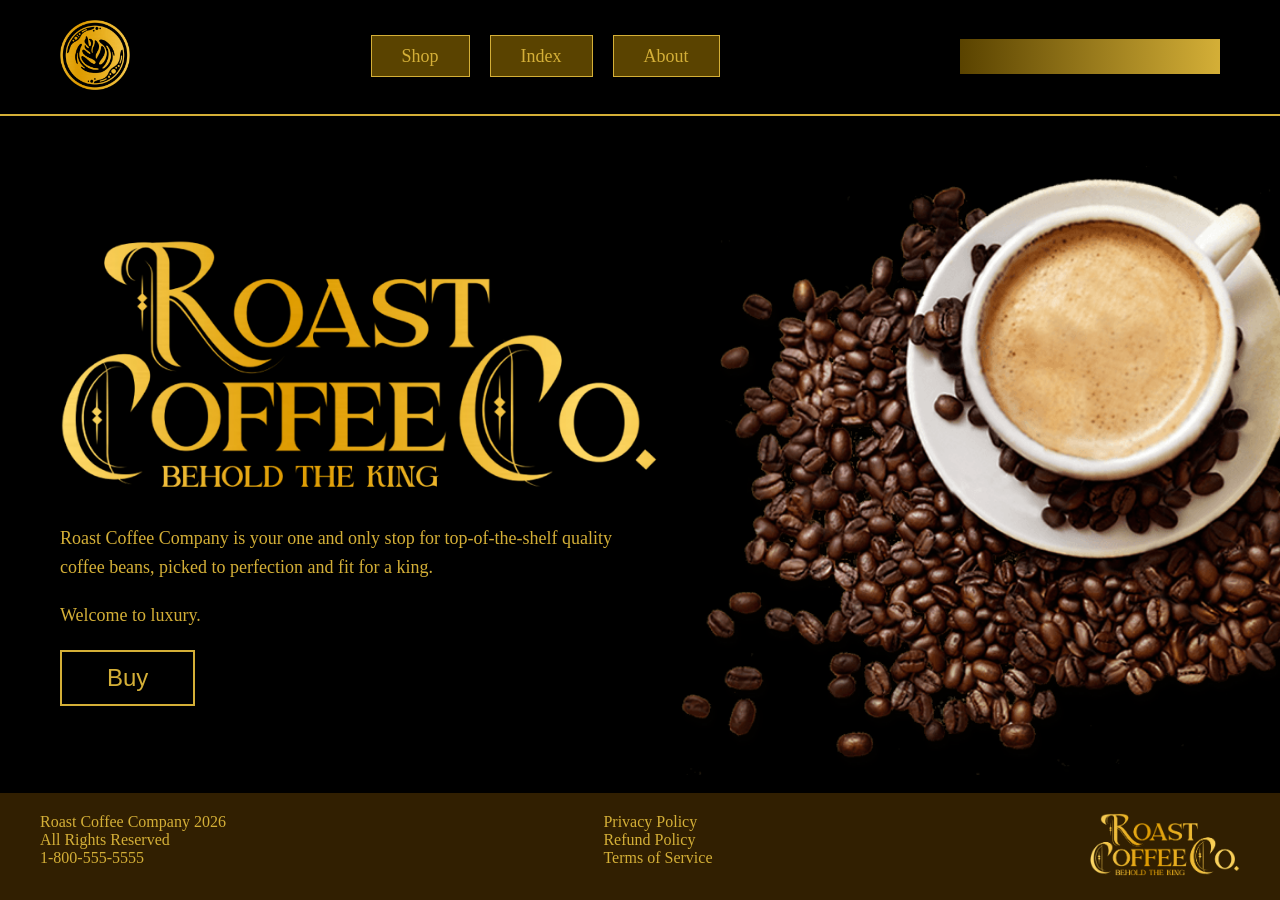
<file: index.html>
<!DOCTYPE html>
<html lang="en">
    <head>
        <meta charset="utf-8">
        <meta name="viewport" content="width=device-width, initial-scale=1.0">
        <link href="styles.css" rel="stylesheet">
        <title>Roast Coffee Co.</title>
    </head>
    <body>
        <header class="navbar">
            <!-- roast icon -->
            <div class="icon">
                <a href="index.html">
                    <img src="icon.png">
                </a>
            </div>

            <!-- nav shit -->
            <nav>
                <ul class="nav-bar">
                    <li><a href="shop.html">Shop</a></li>
                    <li><a href="brewguide.html">Index</a></li>
                    <li><a href="about.html">About</a></li>
                </ul>
            </nav>

            <!-- search bar -->
            <div class="search">
                <input type="text">
            </div>
        </header>

        <!-- images -->
        <section class="hero">
            <!-- logo -->
            <div class="hero-left">
                <img src="logo.png">

                <p>
                    Roast Coffee Company is your one and only stop for top-of-the-shelf 
                    quality coffee beans, picked to perfection and fit for a king.
                </p>

                <p>Welcome to luxury.</p>

                <a href="shop.html">
                <button>Buy</button>
                </a>
            </div>

            <!-- coffee -->
            <div class="hero-right">
                <img src="coffee.png">
            </div>
        </section>

        <footer class="site-footer">
            <div class="footer-container">
                <div>
                    <p>Roast Coffee Company 2026</p>
                    <p>All Rights Reserved</p>
                    <p>1-800-555-5555</p>
                </div>

                <div> 
                    <p>Privacy Policy</p>
                    <p>Refund Policy</p>
                    <p>Terms of Service</p>
                </div>

                <div class="footer-column footer-logo-section">
                    <img src="logo.png" width="150px">
                </div>
            </div>
        </footer>
    </body>
</html>
</file>
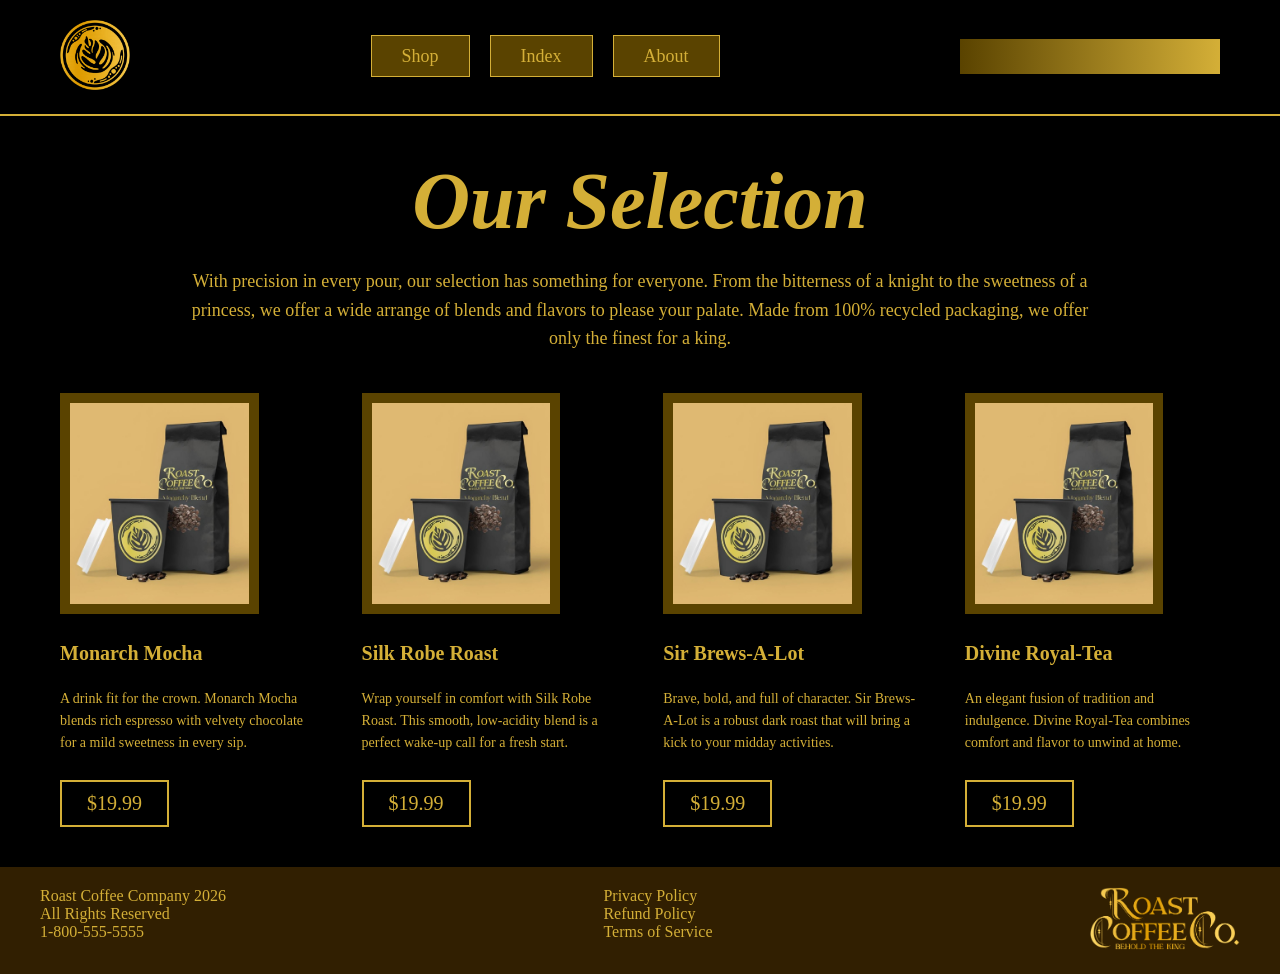
<file: shop.html>
<!DOCTYPE html>
<html lang="en">
    <head>
        <meta charset="utf-8">
        <meta name="viewport" content="width=device-width, initial-scale=1.0">
        <link href="styles.css" rel="stylesheet">
        <title>Roast Coffee Co.</title>
    </head>
    <body>
        <header class="navbar">
            <!-- roast icon -->
            <div class="icon">
                <a href="index.html">
                    <img src="icon.png">
                </a>
            </div>

            <!-- nav shit -->
            <nav>
                <ul class="nav-bar">
                    <li><a href="shop.html">Shop</a></li>
                    <li><a href="brewguide.html">Index</a></li>
                    <li><a href="about.html">About</a></li>
                </ul>
            </nav>

            <!-- search bar -->
            <div class="search">
                <input type="text">
            </div>
        </header>

        <!-- real shit -->
        <section class="selection-section">
            <h1>Our Selection</h1>
            <p>
                With precision in every pour, our selection has something for everyone.
                From the bitterness of a knight to the sweetness of a princess,
                we offer a wide arrange of blends and flavors to please your palate.
                Made from 100% recycled packaging, we offer only the finest for a king.
            </p>

            <div class="products">
                <div class="product">
                    <img src="product.jpg" alt="Monarch Mocha">
                    <h3>Monarch Mocha</h3>
                    <p>
                        A drink fit for the crown. Monarch Mocha blends rich espresso with velvety chocolate for a mild sweetness in every sip.
                    </p>
                    <div class="price">$19.99</div>
                </div>

                <div class="product">
                    <img src="product.jpg" alt="Silk Robe Roast">
                    <h3>Silk Robe Roast</h3>
                    <p>
                        Wrap yourself in comfort with Silk Robe Roast. This smooth, low-acidity blend is a perfect wake-up call for a fresh start.
                    </p>
                    <div class="price">$19.99</div>
                </div>

                <div class="product">
                    <img src="product.jpg"Sir Brews-A-Lot">
                    <h3>Sir Brews-A-Lot</h3>
                    <p>
                        Brave, bold, and full of character. Sir Brews-A-Lot is a robust dark roast that will bring a kick to your midday activities.
                    </p>
                    <div class="price">$19.99</div>
                </div>

                <div class="product">
                    <img src="product.jpg" alt="Divine Royal-Tea">
                    <h3>Divine Royal-Tea</h3>
                    <p>
                        An elegant fusion of tradition and indulgence. Divine Royal-Tea combines comfort and flavor to unwind at home.
                    </p>
                    <div class="price">$19.99</div>
                </div>
            </div>
        </section>

        <footer class="site-footer">
            <div class="footer-container">
                <div>
                    <p>Roast Coffee Company 2026</p>
                    <p>All Rights Reserved</p>
                    <p>1-800-555-5555</p>
                </div>

                <div> 
                    <p>Privacy Policy</p>
                    <p>Refund Policy</p>
                    <p>Terms of Service</p>
                </div>

                <div class="footer-column footer-logo-section">
                    <img src="logo.png" width="150px">
                </div>
            </div>
        </footer>
    </body>
</html>
</file>
<file: styles.css>
/* all */
* {
    margin: 0;
    padding: 0;
}

body {
    background-color: black;
    color: #d4af37;
    font-family: Georgia, serif;
}

/* bar */
.navbar {
    display: flex;
    align-items: center;
    justify-content: space-between;
    padding: 20px 60px;
    border-bottom: 2px solid #d4af37;
}

/* icon */
.icon img {
    width: 70px;
}

/* links */
.nav-bar {
    display: flex;
    list-style: none;
    gap: 20px;
}

.nav-bar a {
    text-decoration: none;
    color: #d4af37;
    padding: 10px 30px;
    background-color: #5a4300;
    border: 1px solid #d4af37;
    font-size: 18px;
}

/* search */
.search input {
    width: 260px;
    height: 35px;
    background: linear-gradient(to right, #5a4300, #d4af37);
    border: none;
    outline: none;
}

/* img shit */
.hero {
    display: flex;
    justify-content: space-between;
    align-items: center;
    padding: 50px 0px 0 60px;
}

/* logo */
.hero-left {
    max-width: 600px;
}

.hero-left img {
    width: 100%;
    margin-bottom: 30px;
}

.hero-left p {
    margin-bottom: 20px;
    line-height: 1.6;
    font-size: 18px;
}

/* buy */
.hero-left button {
    background: transparent;
    border: 2px solid #d4af37;
    color: #d4af37;
    padding: 12px 45px;
    font-size: 24px;
    cursor: pointer;
}

.hero-left button:hover {
    background: #d4af37;
    color: black;
}

/* right img */
.hero-right img {
    width: 600px;
    margin-right: 0;
}

/* foot */
body {
    min-height: 100vh;
    display: flex;
    flex-direction: column;
}
.site-footer {
    background-color: #311F01;
    color: #d4af37;
    padding: 20px 0;
    width: 100%;
    margin-top: auto;
}

.footer-container {
    display: flex;
    justify-content: space-between;
    align-items: flex-start;
    max-width: 1200px;
    margin: 0 auto;
    padding: 0 40px;
    list-style-type: none;
}

.about {
    padding: 25px 25px;
    max-width: 1000px;
}

/* shop */
.selection-section {
    text-align: center;
    padding: 40px 60px;
}

.selection-section h1 {
    font-size: 80px;
    font-style: italic;
    margin-bottom: 20px;
}

.selection-section p {
    max-width: 900px;
    margin: 0 auto 40px;
    font-size: 18px;
    line-height: 1.6;
}

.products {
    display: flex;
    justify-content: space-between;
    gap: 30px;
}

.product {
    width: 22%;
    text-align: left;
}

.product img {
    width: 70%;
    background-color: #5a4300;
    padding: 10px;
}

.product h3 {
    margin-top: 10px;
    font-size: 20px;
}

.product p {
    font-size: 14px;
    margin: 10px 0;
}

.read-more {
    font-size: 14px;
    color: #d4af37;
    text-decoration: none;
}

.price {
    margin-top: 15px;
    display: inline-block;
    padding: 10px 25px;
    border: 2px solid #d4af37;
    font-size: 20px;
}

/* brew guide page */

h2, h3 {
    line-height: 50px;
}

.brewguidehero {
    color: #d4af37;
    font-size: 50px;
    text-transform: uppercase;
    text-align: center;
    text-shadow: 2px 2px black;
    letter-spacing: 20px;
    background-image: url("brewingguide.jpg");
    background-size: cover;
    min-height: 400px;
    display: flex;
    align-items: center;
    justify-content: center;
    border-top: 5px solid #d4af37;
    border-bottom: 5px solid #d4af37;
    background-attachment: fixed;
}

.container1 {
    width: 90%;
    margin: auto;
    padding-top: 30px;
    text-align: center;
    color: black;
    padding-bottom: 30px;
    line-height: 25px;
}

.brew-options {
    display: flex;
    justify-content: center;
    gap: 40px;
    margin-bottom: 20px;
}

.brew-card {
    background: #c9a227;
    padding: 20px;
    width: 200px;
    border-radius: 10px;
    text-decoration: none;
    color: black;
}

.brew-card:hover {
    transform: scale(1.05);
}

.brew-card img {
    width: 100%;
}

.dots {
    margin: 15px 0;
    text-align: center;
}

.dot {
    display: inline-block;
    width: 10px;
    height: 10px;
    margin: 0 5px;
    border-radius: 50%;
    border: 2px solid #c9a227;
}

.active {
    background: #c9a227;
}

.info-box {
    background: #c9a227;
    padding: 30px;
    width: 60%;
    margin: auto;
    border-radius: 10px;
    text-align: left;
}
</file>
